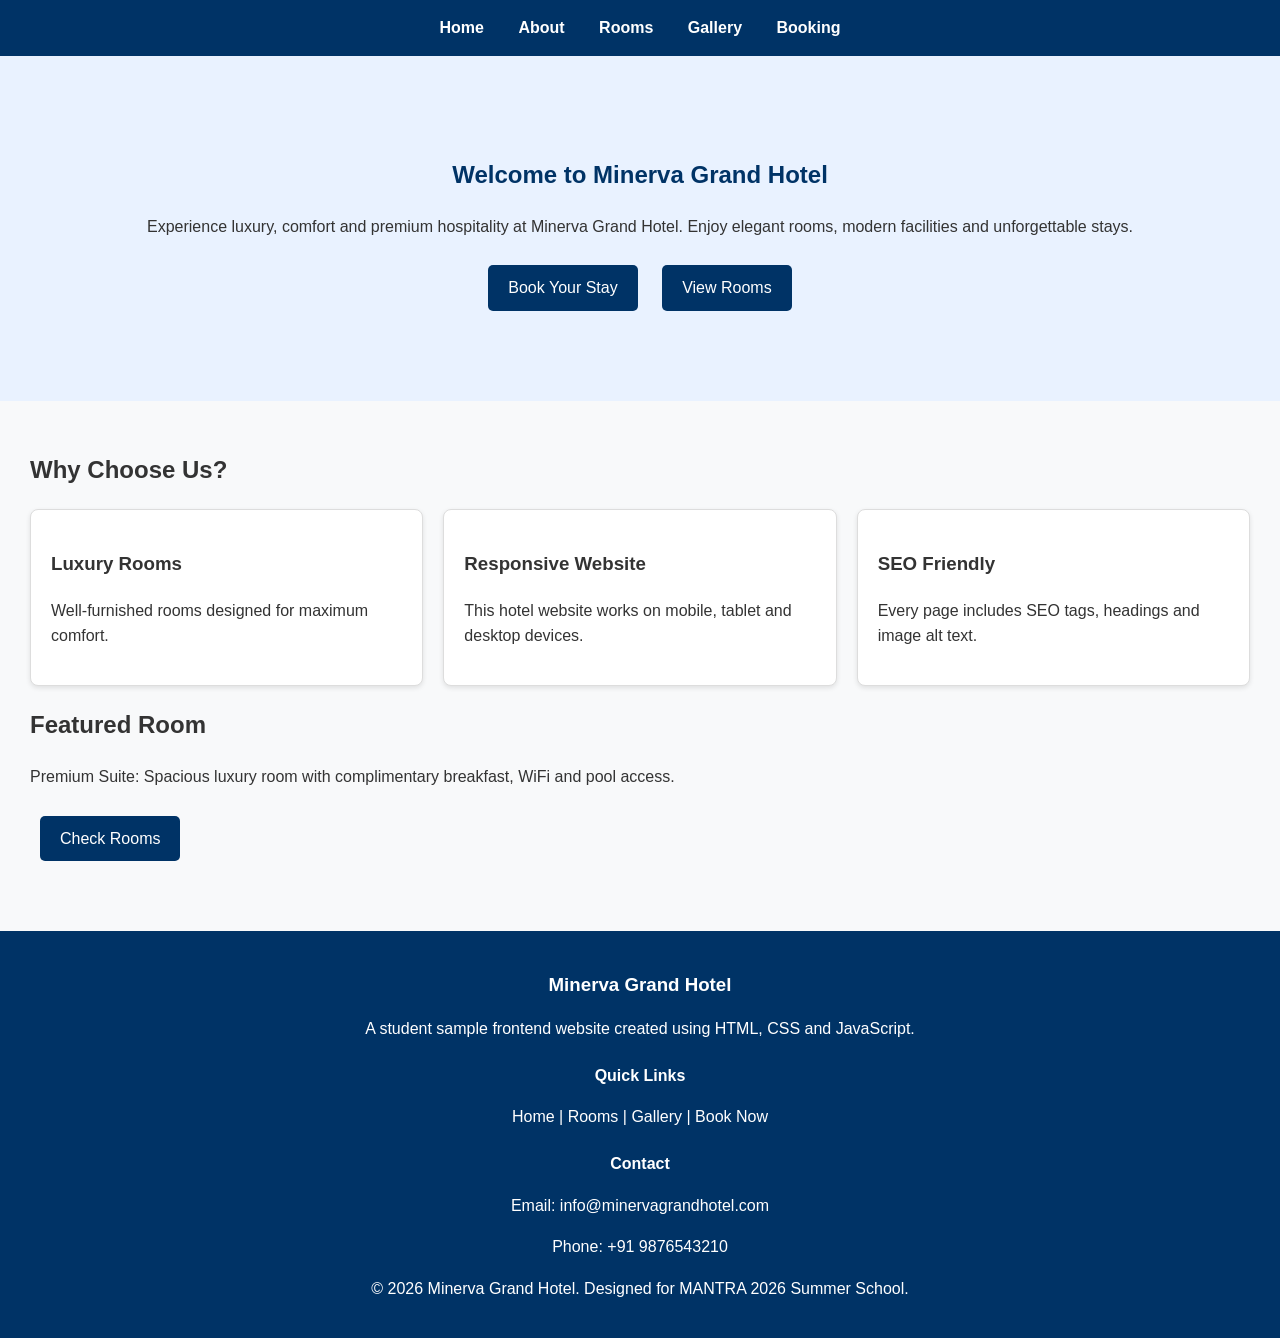
<file: index.html>
<!DOCTYPE html>
<html lang="en">
<head>
<meta charset="UTF-8">
<meta name="viewport" content="width=device-width, initial-scale=1.0">

<title>Minerva Grand Hotel | Home</title>

<meta name="description" content="Minerva Grand Hotel offers luxury rooms, premium facilities and online booking services.">

<meta name="keywords" content="hotel, luxury rooms, hotel booking, accommodation">

<link rel="stylesheet" href="style.css">
</head>

<body>

<nav>
<a href="index.html">Home</a>
<a href="about.html">About</a>
<a href="rooms.html">Rooms</a>
<a href="gallery.html">Gallery</a>
<a href="contact.html">Booking</a>
</nav>

<section class="hero">

<h1>Welcome to Minerva Grand Hotel</h1>

<p>
Experience luxury, comfort and premium hospitality at Minerva Grand Hotel.
Enjoy elegant rooms, modern facilities and unforgettable stays.
</p>

<a href="contact.html" class="btn">Book Your Stay</a>

<a href="rooms.html" class="btn">View Rooms</a>

</section>

<section>

<h2>Why Choose Us?</h2>

<div class="card-container">

<div class="card">
<h3>Luxury Rooms</h3>
<p>
Well-furnished rooms designed for maximum comfort.
</p>
</div>

<div class="card">
<h3>Responsive Website</h3>
<p>
This hotel website works on mobile, tablet and desktop devices.
</p>
</div>

<div class="card">
<h3>SEO Friendly</h3>
<p>
Every page includes SEO tags, headings and image alt text.
</p>
</div>

</div>

<h2>Featured Room</h2>

<p>
Premium Suite: Spacious luxury room with complimentary breakfast,
WiFi and pool access.
</p>

<a href="rooms.html" class="btn">Check Rooms</a>

</section>

<footer>

<h3>Minerva Grand Hotel</h3>

<p>
A student sample frontend website created using HTML, CSS and JavaScript.
</p>

<h4>Quick Links</h4>

<p>
Home | Rooms | Gallery | Book Now
</p>

<h4>Contact</h4>

<p>Email: info@minervagrandhotel.com</p>

<p>Phone: +91 9876543210</p>

<p>
© 2026 Minerva Grand Hotel.
Designed for MANTRA 2026 Summer School.
</p>

</footer>

</body>
</html>
</file>
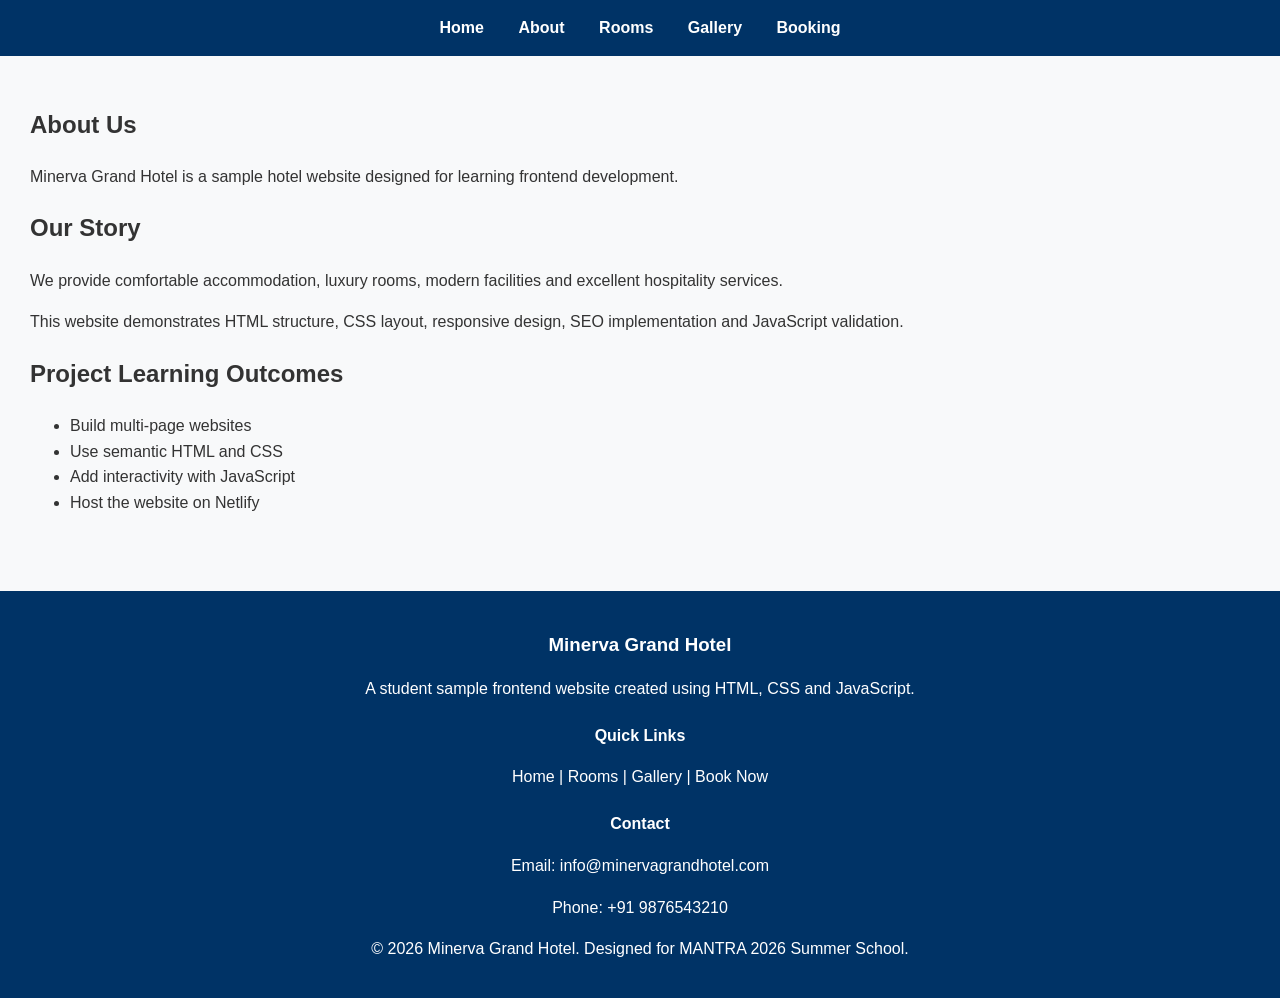
<file: about.html>
<!DOCTYPE html>
<html lang="en">
<head>
<meta charset="UTF-8">
<meta name="viewport" content="width=device-width, initial-scale=1.0">

<title>About Us | Minerva Grand Hotel</title>

<meta name="description" content="Learn more about Minerva Grand Hotel and our hospitality services.">

<meta name="keywords" content="about hotel, hotel services, hospitality">

<link rel="stylesheet" href="style.css">

</head>

<body>

<nav>
<a href="index.html">Home</a>
<a href="about.html">About</a>
<a href="rooms.html">Rooms</a>
<a href="gallery.html">Gallery</a>
<a href="contact.html">Booking</a>
</nav>

<section>

<h1>About Us</h1>

<p>
Minerva Grand Hotel is a sample hotel website designed for learning frontend development.
</p>

<h2>Our Story</h2>

<p>
We provide comfortable accommodation, luxury rooms,
modern facilities and excellent hospitality services.
</p>

<p>
This website demonstrates HTML structure, CSS layout,
responsive design, SEO implementation and JavaScript validation.
</p>

<h2>Project Learning Outcomes</h2>

<ul>
<li>Build multi-page websites</li>
<li>Use semantic HTML and CSS</li>
<li>Add interactivity with JavaScript</li>
<li>Host the website on Netlify</li>
</ul>

</section>

<footer>

<h3>Minerva Grand Hotel</h3>

<p>
A student sample frontend website created using HTML, CSS and JavaScript.
</p>

<h4>Quick Links</h4>

<p>
Home | Rooms | Gallery | Book Now
</p>

<h4>Contact</h4>

<p>Email: info@minervagrandhotel.com</p>

<p>Phone: +91 9876543210</p>

<p>
© 2026 Minerva Grand Hotel.
Designed for MANTRA 2026 Summer School.
</p>

</footer>

</body>
</html>
</file>
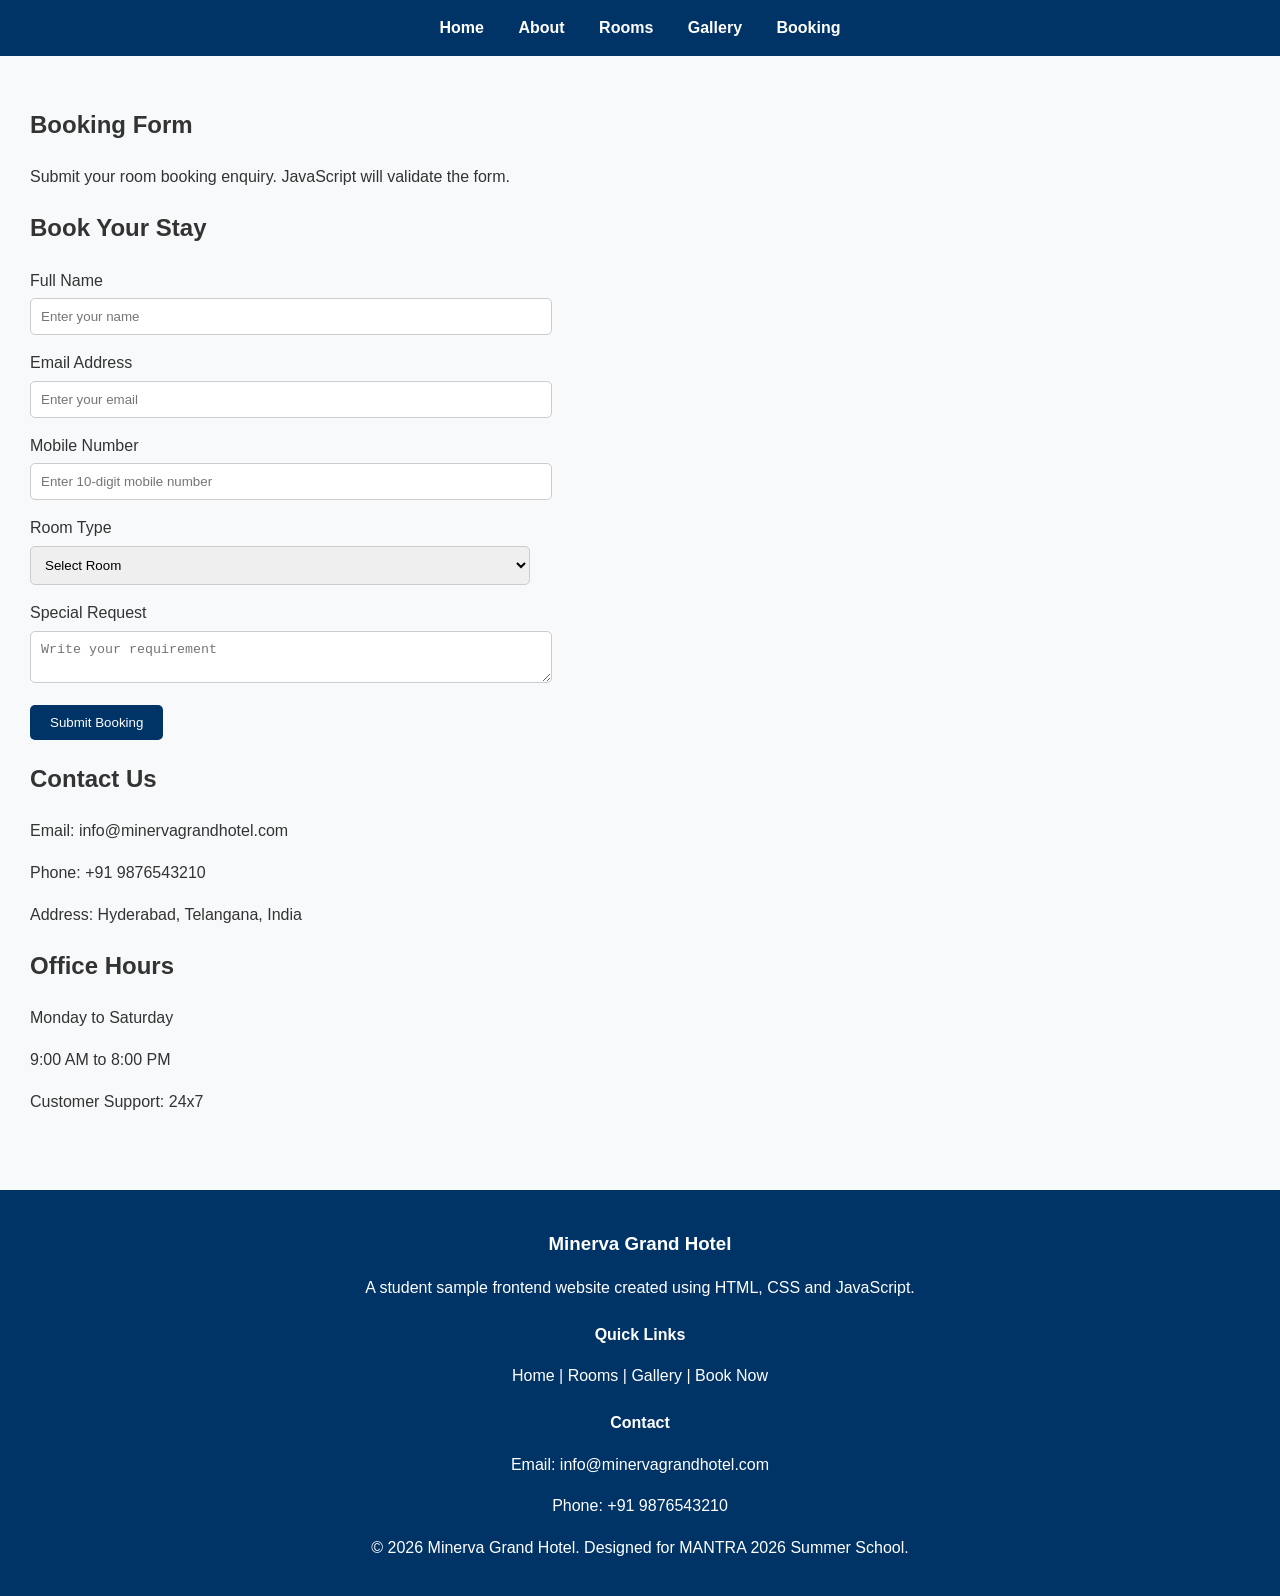
<file: contact.html>
<!DOCTYPE html>
<html lang="en">
<head>
<meta charset="UTF-8">
<meta name="viewport" content="width=device-width, initial-scale=1.0">

<title>Booking | Minerva Grand Hotel</title>

<meta name="description" content="Book your stay at Minerva Grand Hotel.">

<meta name="keywords" content="hotel booking, room reservation, hotel contact">

<link rel="stylesheet" href="style.css">

<script src="script.js"></script>

</head>

<body>

<nav>
<a href="index.html">Home</a>
<a href="about.html">About</a>
<a href="rooms.html">Rooms</a>
<a href="gallery.html">Gallery</a>
<a href="contact.html">Booking</a>
</nav>

<section>

<h1>Booking Form</h1>

<p>
Submit your room booking enquiry.
JavaScript will validate the form.
</p>

<h2>Book Your Stay</h2>

<form onsubmit="return validateForm()">

<label>Full Name</label>

<input
type="text"
id="name"
placeholder="Enter your name">

<label>Email Address</label>

<input
type="email"
placeholder="Enter your email">

<label>Mobile Number</label>

<input
type="tel"
placeholder="Enter 10-digit mobile number">

<label>Room Type</label>

<select>

<option>Select Room</option>

<option>Deluxe Room</option>

<option>Premium Room</option>

<option>Suite Room</option>

</select>

<label>Special Request</label>

<textarea
placeholder="Write your requirement">
</textarea>

<button type="submit">
Submit Booking
</button>

</form>

<h2>Contact Us</h2>

<p>Email: info@minervagrandhotel.com</p>

<p>Phone: +91 9876543210</p>

<p>Address: Hyderabad, Telangana, India</p>

<h2>Office Hours</h2>

<p>Monday to Saturday</p>

<p>9:00 AM to 8:00 PM</p>

<p>Customer Support: 24x7</p>

</section>

<footer>

<h3>Minerva Grand Hotel</h3>

<p>
A student sample frontend website created using HTML, CSS and JavaScript.
</p>

<h4>Quick Links</h4>

<p>
Home | Rooms | Gallery | Book Now
</p>

<h4>Contact</h4>

<p>Email: info@minervagrandhotel.com</p>

<p>Phone: +91 9876543210</p>

<p>
© 2026 Minerva Grand Hotel.
Designed for MANTRA 2026 Summer School.
</p>

</footer>

</body>
</html>
</file>
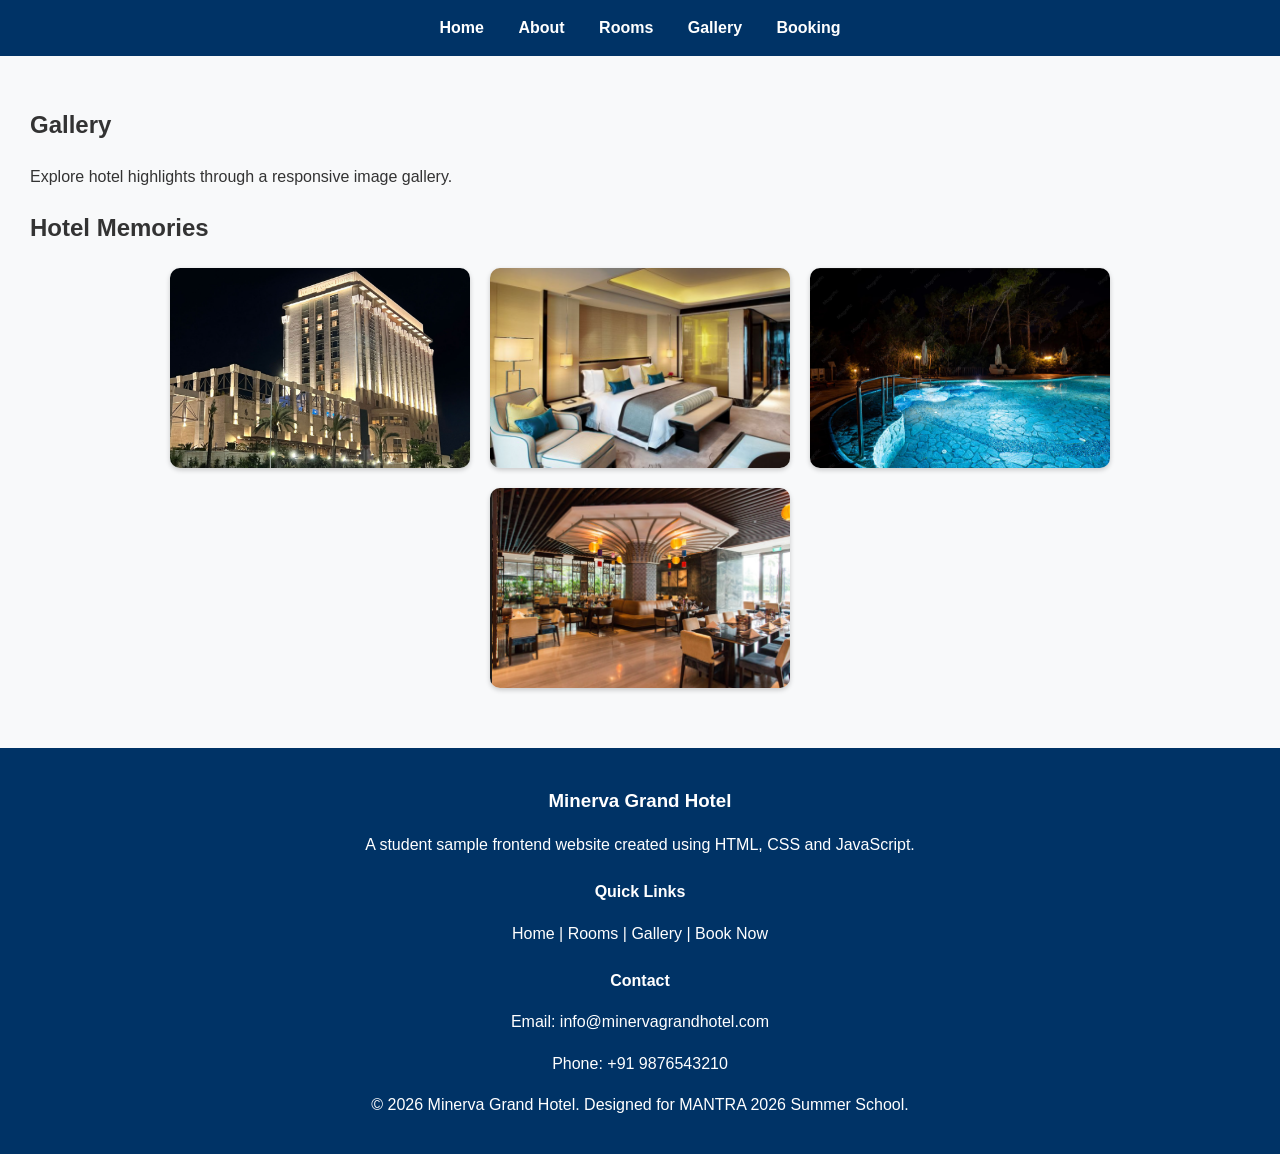
<file: gallery.html>
<!DOCTYPE html>
<html lang="en">
<head>
<meta charset="UTF-8">
<meta name="viewport" content="width=device-width, initial-scale=1.0">

<title>Gallery | Minerva Grand Hotel</title>

<meta name="description" content="Explore Minerva Grand Hotel through our image gallery.">

<meta name="keywords" content="hotel gallery, luxury hotel images, hotel photos">

<link rel="stylesheet" href="style.css">

</head>

<body>

<nav>
<a href="index.html">Home</a>
<a href="about.html">About</a>
<a href="rooms.html">Rooms</a>
<a href="gallery.html">Gallery</a>
<a href="contact.html">Booking</a>
</nav>

<section>

<h1>Gallery</h1>

<p>
Explore hotel highlights through a responsive image gallery.
</p>

<h2>Hotel Memories</h2>

<div class="gallery">

<img src="hotel1.png"
alt="Hotel Building">

<img src="hotel2.png"
alt="Luxury Room">

<img src="hotel3.png"
alt="Swimming Pool">

<img src="hotel4.png"
alt="Hotel Restaurant">

</div>

</section>

<footer>

<h3>Minerva Grand Hotel</h3>

<p>
A student sample frontend website created using HTML, CSS and JavaScript.
</p>

<h4>Quick Links</h4>

<p>
Home | Rooms | Gallery | Book Now
</p>

<h4>Contact</h4>

<p>Email: info@minervagrandhotel.com</p>

<p>Phone: +91 9876543210</p>

<p>
© 2026 Minerva Grand Hotel.
Designed for MANTRA 2026 Summer School.
</p>

</footer>

</body>
</html>
</file>
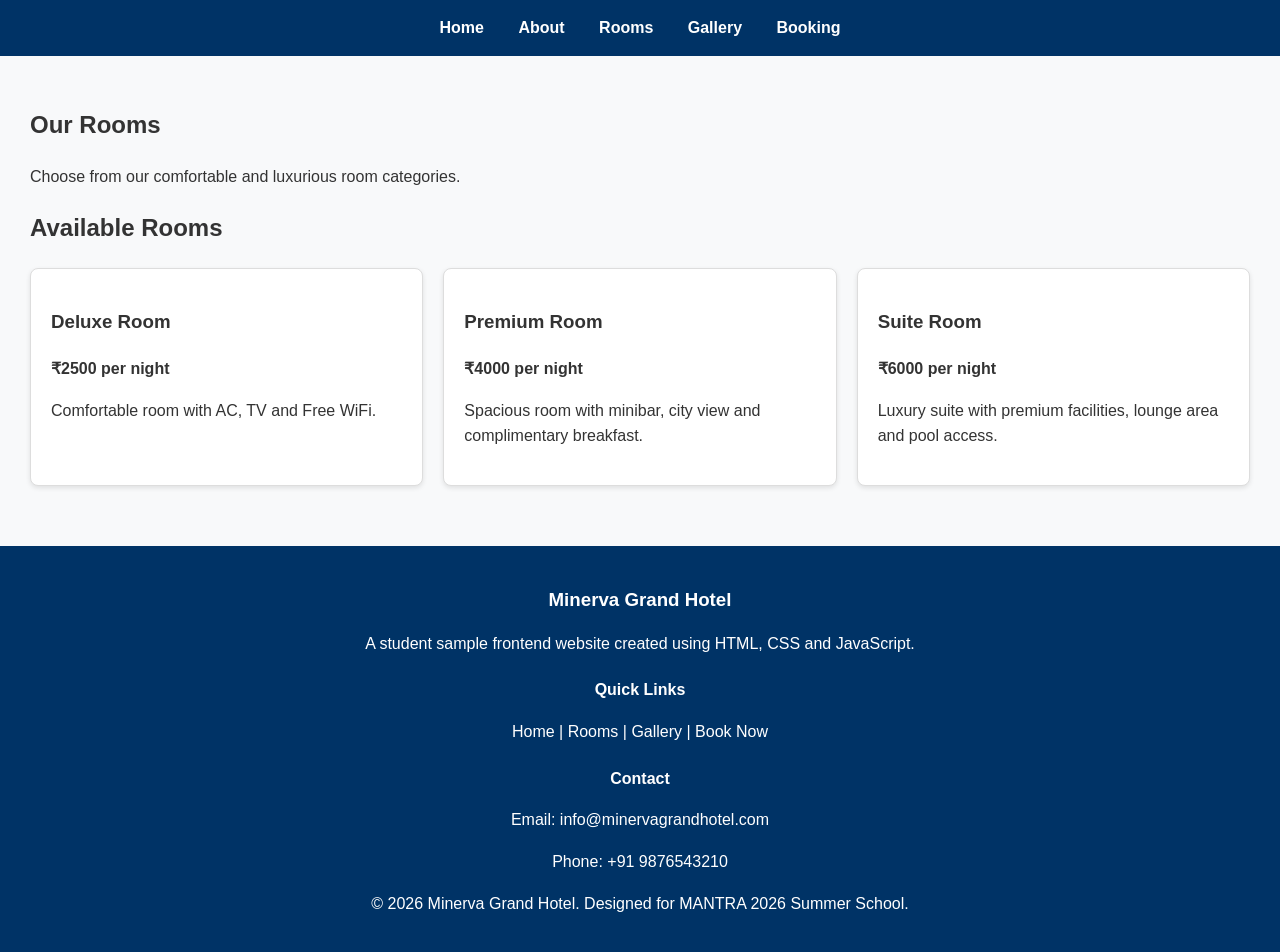
<file: rooms.html>
<!DOCTYPE html>
<html lang="en">
<head>
<meta charset="UTF-8">
<meta name="viewport" content="width=device-width, initial-scale=1.0">

<title>Rooms | Minerva Grand Hotel</title>

<meta name="description" content="Explore our luxury hotel rooms and room prices.">

<meta name="keywords" content="hotel rooms, deluxe room, premium room, suite room">

<link rel="stylesheet" href="style.css">

</head>

<body>

<nav>
<a href="index.html">Home</a>
<a href="about.html">About</a>
<a href="rooms.html">Rooms</a>
<a href="gallery.html">Gallery</a>
<a href="contact.html">Booking</a>
</nav>

<section>

<h1>Our Rooms</h1>

<p>
Choose from our comfortable and luxurious room categories.
</p>

<h2>Available Rooms</h2>

<div class="card-container">

<div class="card">

<h3>Deluxe Room</h3>

<p><strong>₹2500 per night</strong></p>

<p>
Comfortable room with AC, TV and Free WiFi.
</p>

</div>

<div class="card">

<h3>Premium Room</h3>

<p><strong>₹4000 per night</strong></p>

<p>
Spacious room with minibar, city view and complimentary breakfast.
</p>

</div>

<div class="card">

<h3>Suite Room</h3>

<p><strong>₹6000 per night</strong></p>

<p>
Luxury suite with premium facilities, lounge area and pool access.
</p>

</div>

</div>

</section>

<footer>

<h3>Minerva Grand Hotel</h3>

<p>
A student sample frontend website created using HTML, CSS and JavaScript.
</p>

<h4>Quick Links</h4>

<p>
Home | Rooms | Gallery | Book Now
</p>

<h4>Contact</h4>

<p>Email: info@minervagrandhotel.com</p>

<p>Phone: +91 9876543210</p>

<p>
© 2026 Minerva Grand Hotel.
Designed for MANTRA 2026 Summer School.
</p>

</footer>

</body>
</html>
</file>
<file: style.css>
/* General */

body{
    margin:0;
    font-family:Arial, sans-serif;
    line-height:1.6;
    background:#f8f9fa;
    color:#333;
}

/* Navigation */

nav{
    background:#003366;
    text-align:center;
    padding:15px;
}

nav a{
    color:white;
    text-decoration:none;
    margin:15px;
    font-weight:bold;
}

nav a:hover{
    color:#ffd700;
}

/* Hero Section */

.hero{
    text-align:center;
    padding:80px 20px;
    background:#e9f2ff;
}

.hero h1{
    color:#003366;
}

.btn{
    display:inline-block;
    background:#003366;
    color:white;
    padding:10px 20px;
    text-decoration:none;
    margin:10px;
    border-radius:5px;
}

.btn:hover{
    background:#0055aa;
}

/* Sections */

section{
    padding:30px;
}

/* Cards */

.card-container{
    display:flex;
    gap:20px;
    flex-wrap:wrap;
    margin-top:20px;
}

.card{
    flex:1;
    min-width:250px;
    background:white;
    border:1px solid #ddd;
    padding:20px;
    border-radius:8px;
    box-shadow:0 2px 5px rgba(0,0,0,0.1);
}

/* Gallery */

.gallery{
    display:flex;
    flex-wrap:wrap;
    gap:20px;
    justify-content:center;
}

.gallery img{
    width:300px;
    height:200px;
    object-fit:cover;
    border-radius:10px;
    box-shadow:0 2px 5px rgba(0,0,0,0.2);
}

/* Form */

form{
    max-width:500px;
}

input,
select,
textarea{
    width:100%;
    padding:10px;
    margin-top:5px;
    margin-bottom:15px;
    border:1px solid #ccc;
    border-radius:5px;
}

button{
    background:#003366;
    color:white;
    padding:10px 20px;
    border:none;
    border-radius:5px;
    cursor:pointer;
}

button:hover{
    background:#0055aa;
}

/* Footer */

footer{
    background:#003366;
    color:white;
    text-align:center;
    padding:20px;
    margin-top:30px;
}

footer h3,
footer h4{
    margin-bottom:10px;
}

/* Responsive Design */

@media(max-width:768px){

nav a{
    display:block;
    margin:10px 0;
}

.card-container{
    flex-direction:column;
}

.gallery img{
    width:100%;
    height:auto;
}

.hero{
    padding:50px 15px;
}

}
</file>
